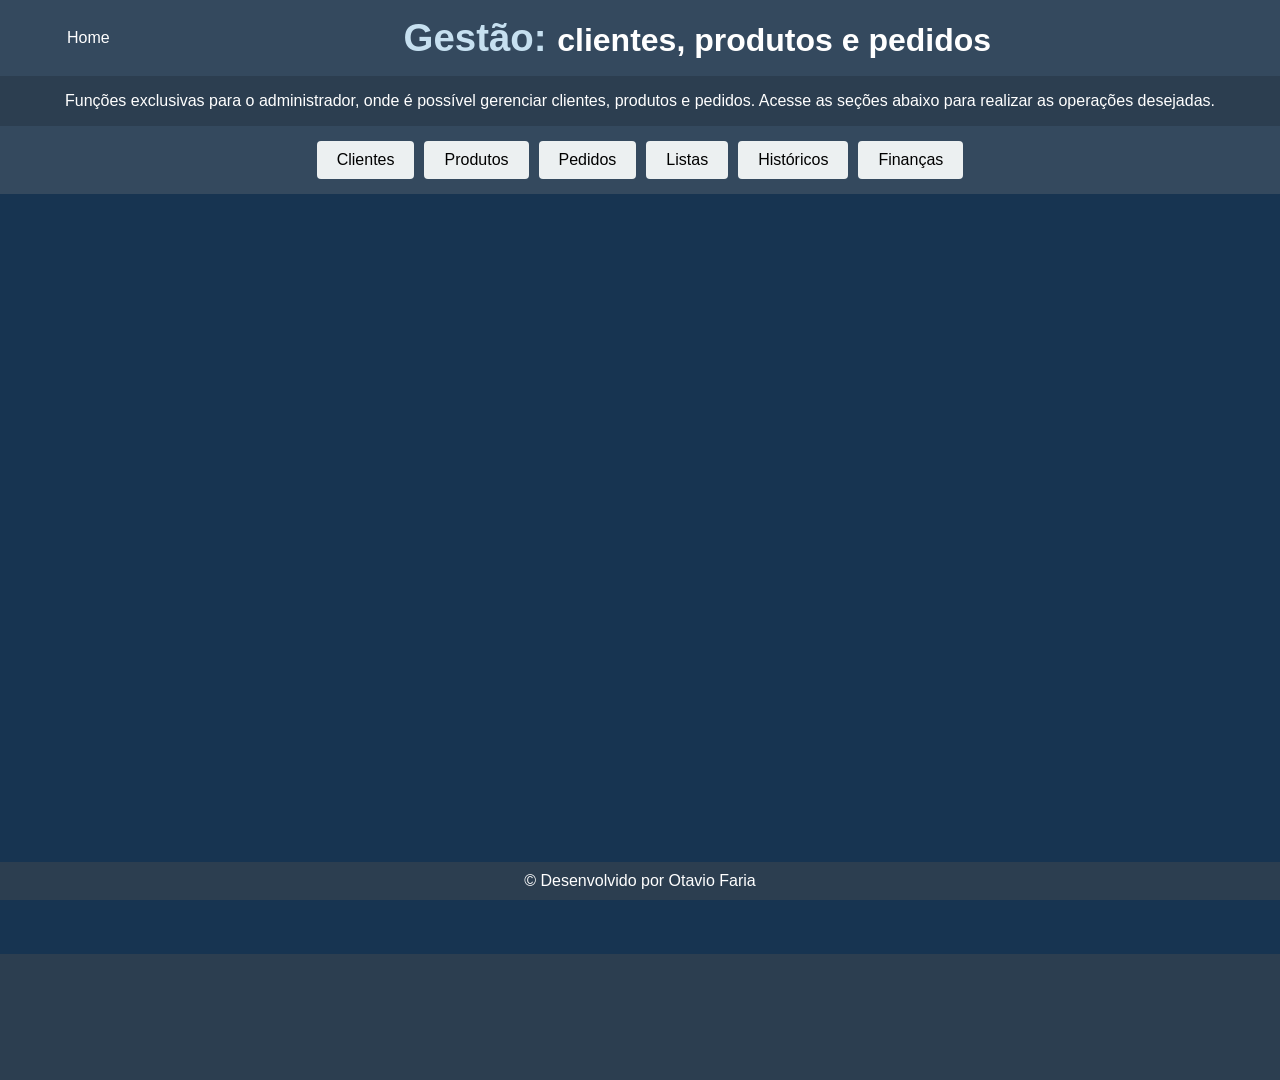
<file: index.html>
<!DOCTYPE html>
<html lang="pt-br">
  <head>
    <meta charset="UTF-8" />
    <meta name="viewport" content="width=device-width, initial-scale=1.0" />
    <title>Gestão</title>
    <link rel="stylesheet" href="styles/gestao.css" />
  </head>
  <body>
    <header class="cabecalho">
          <nav>
              <a class="cabecalho__link" href="home.html">Home</a>
          </nav>
          <h1><span class="accent">Gestão: </span> clientes, produtos e pedidos</h1>
    </header>

    <div class="container">
      <p>
        Funções exclusivas para o administrador, onde é possível gerenciar clientes, produtos e pedidos. Acesse as seções abaixo para realizar as operações desejadas.
      </p>
  <nav>
      <button onclick="abrirPagina('admcontroller/admclientes.html')">Clientes</button>
      <button onclick="abrirPagina('admcontroller/admprodutos.html')">Produtos</button>
      <button onclick="abrirPagina('admcontroller/admpedidos.html')">Pedidos</button>
      <button onclick="abrirPagina('admcontroller/admlistas.html')">Listas</button>
      <button onclick="abrirPagina('admcontroller/admhistoricos.html')">Históricos</button>
      <button onclick="abrirPagina('admcontroller/admfinancas.html')">Finanças</button>
  </nav>
  
  <iframe id="conteudo" src=""></iframe>
  
  <script>
      function abrirPagina(pagina) {
          document.getElementById('conteudo').src = pagina;
      }
  </script>
    </div>
    <script src=""></script>
  </body>
  <footer>
    <p class="footer">&copy; Desenvolvido por Otavio Faria</p>
</footer>
</html>
</file>
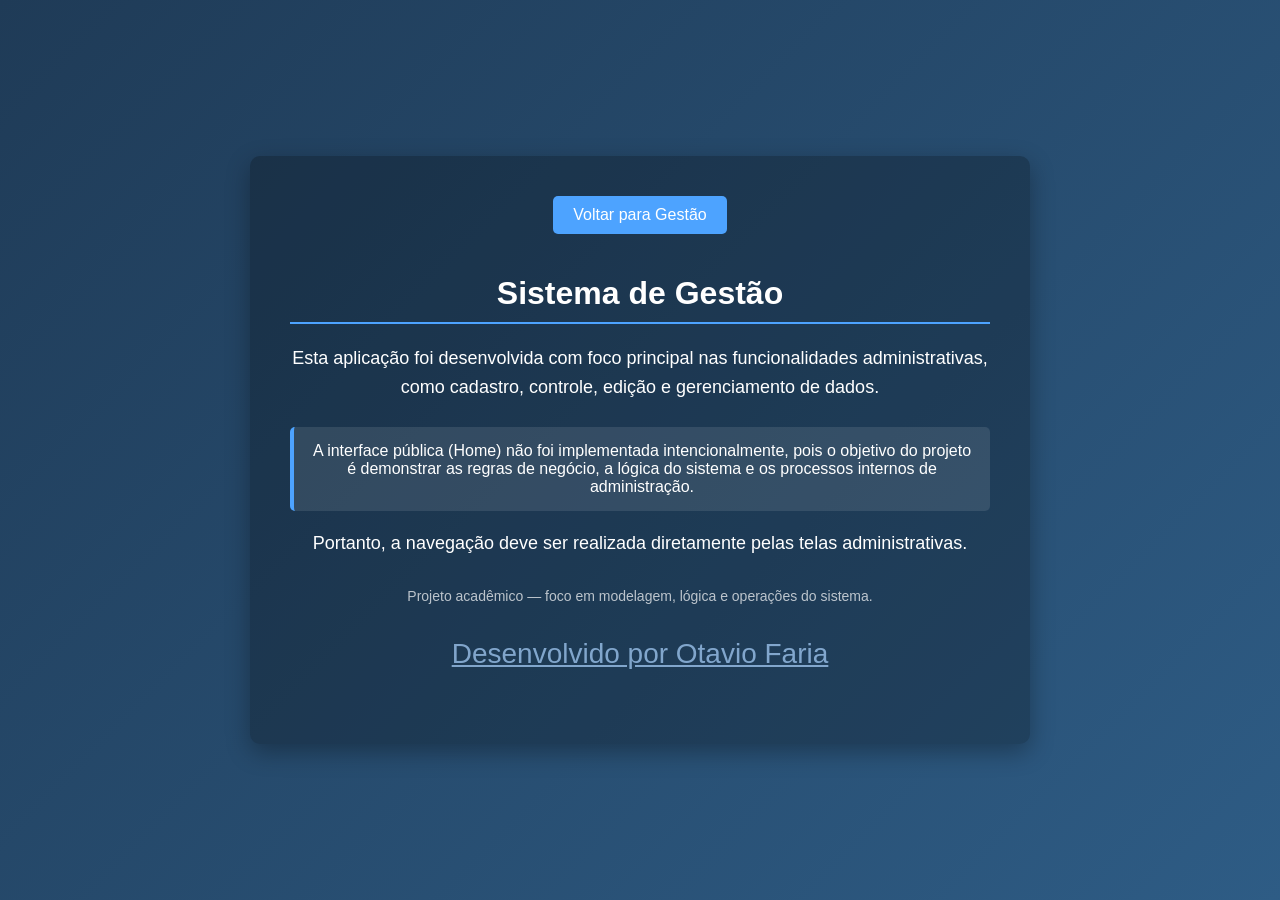
<file: home.html>
<!DOCTYPE html>
<html lang="pt-br">
<head>
    <meta charset="UTF-8">
    <meta name="viewport" content="width=device-width, initial-scale=1.0">
    <title>Sistema de Gestão</title>
    <link rel="stylesheet" href="/styles/home.css">

</head>
<body>
    
    <div class="container">
        <a href="index.html" class="link">Voltar para Gestão</a>
        <h1>Sistema de Gestão</h1>

        <p>
            Esta aplicação foi desenvolvida com foco principal nas funcionalidades administrativas,
            como cadastro, controle, edição e gerenciamento de dados.
        </p>

        <div class="info">
            A interface pública (Home) não foi implementada intencionalmente,
            pois o objetivo do projeto é demonstrar as regras de negócio,
            a lógica do sistema e os processos internos de administração.
        </div>

        <p>
            Portanto, a navegação deve ser realizada diretamente pelas telas administrativas.
        </p>

        <footer>
            Projeto acadêmico — foco em modelagem, lógica e operações do sistema.
            <p> Desenvolvido por Otavio Faria</p>
        </footer>
    </div>

</body>
</html>
</file>
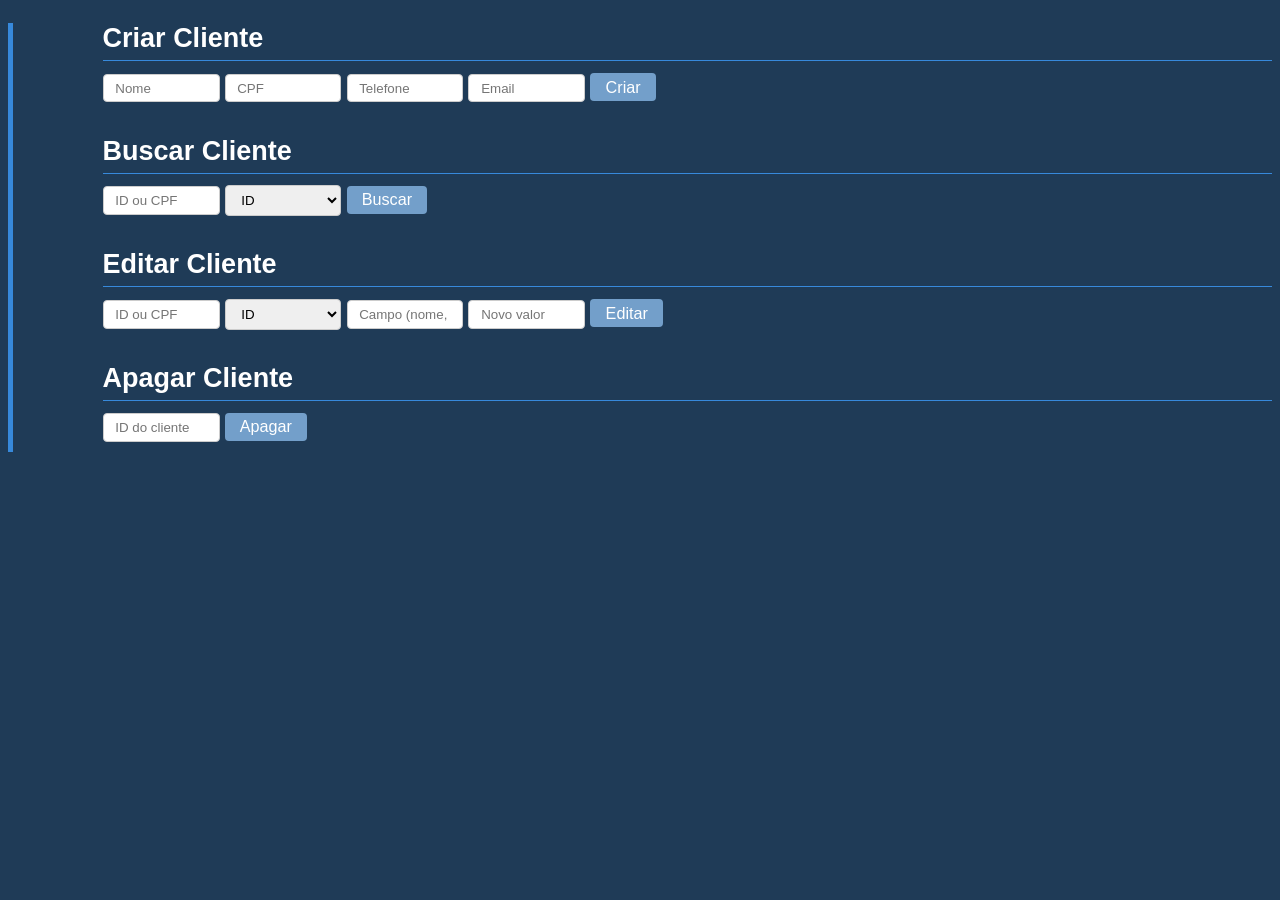
<file: admcontroller/admclientes.html>
<!DOCTYPE html>
<html lang="pt-br">
<head>
    <meta charset="UTF-8">
    <title>Teste do Sistema</title>
    <link rel="stylesheet" href="../styles/secoesadm.css" />
</head>
<body class="container">

    <h2>Criar Cliente</h2>
    <input id="nome" placeholder="Nome">
    <input id="cpf" placeholder="CPF">
    <input id="telefone" placeholder="Telefone">
    <input id="email" placeholder="Email">
    <button id="btnCriar">Criar</button>
    <div id="avisoCriar" class="hidden">
        <div class="aviso-conteudo">
            <p>Cliente salvo!</p>
            <p id="criarID"></p>
            <button id="fecharAviso">Fechar</button>
        </div>
    </div>
    

    <h2>Buscar Cliente</h2>
    <input id="buscaValor" placeholder="ID ou CPF">
    <select id="tipoBusca">
        <option value="id">ID</option>
        <option value="cpf">CPF</option>
    </select>
    <button id="btnBuscar">Buscar</button>
    <div id="avisoBuscar" class="hidden">
        <div class="aviso-conteudo" >
            <p>Cliente encontrado!</p>
            <p id="avisoConteudo"></p>
            <button id="fecharAvisoBuscar">Fechar</button>
        </div>
    </div>

    <h2>Editar Cliente</h2>
    <input id="editarBusca" placeholder="ID ou CPF">
    <select id="tipoBuscaEditar">
        <option value="id">ID</option>
        <option value="cpf">CPF</option>
    </select>
    <input id="campo" placeholder="Campo (nome, telefone...)">
    <input id="novoValor" placeholder="Novo valor">
    <button id="btnEditar">Editar</button>
    <div id="avisoEditar" class="hidden">
        <div class="aviso-conteudo">
            <p>Cliente alterado!</p>
            <p id="avisoConteudoEditar"></p>
            <p id="avisoConteudoEditar2"></p>
            <button id="fecharAvisoEditar">Fechar</button>
        </div>
    </div>

    <h2>Apagar Cliente</h2>
    <input id="apagarid" placeholder="ID do cliente">
    <button id="btnApagar">Apagar</button>
    <div id="avisoApagar" class="hidden">
        <div class="aviso-conteudo">
            <p id="avisoConteudoApagar"></p>
            <p>Cliente será removido:</p>
            <button id="fecharAvisoApagar">Confirmar Exclusão</button>
            <button id="cancelarAvisoApagar">Cancelar</button>
        </div>
    </div>

    <script type="module" src="./admclientes.js"></script>
</body>
</html>
</file>
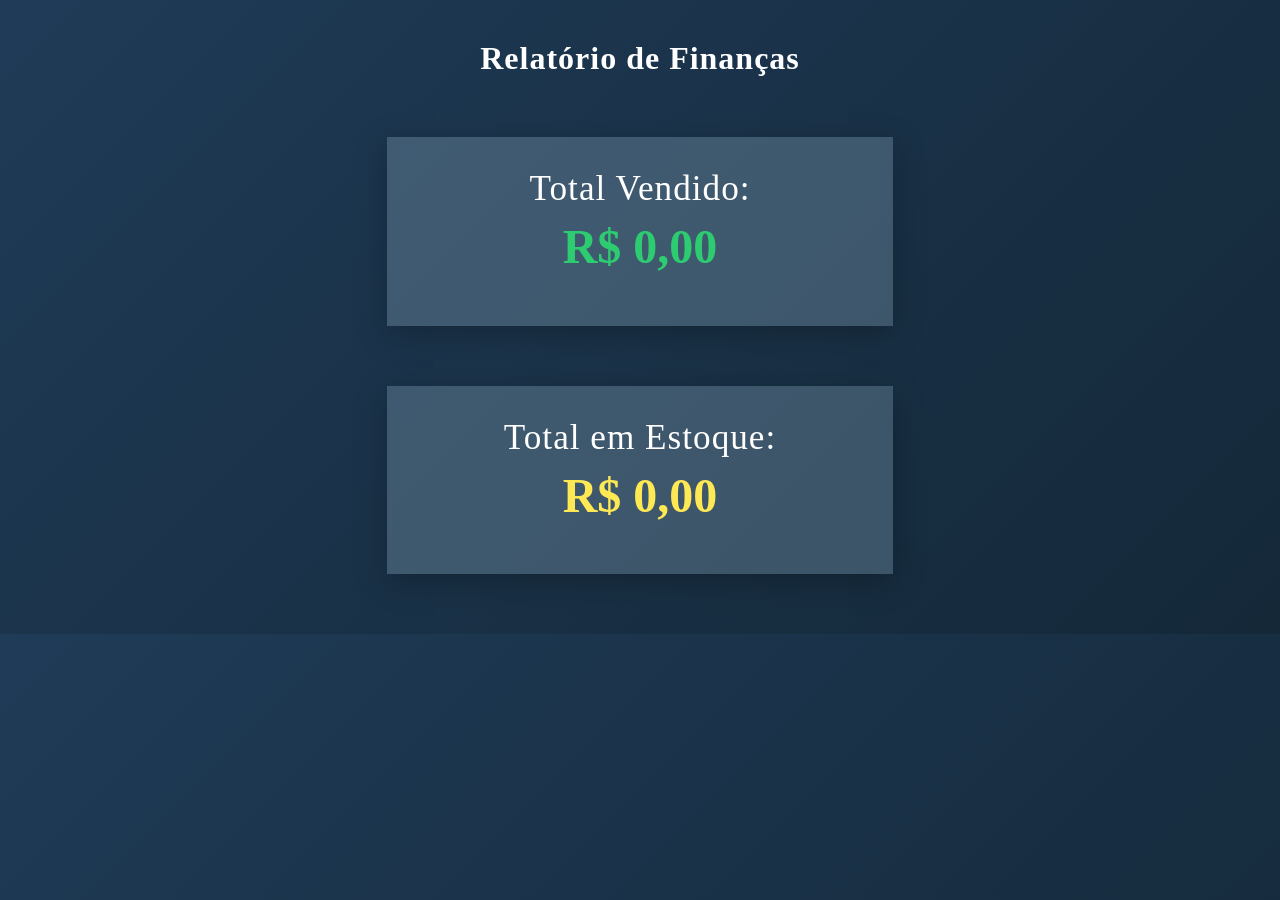
<file: admcontroller/admfinancas.html>
<!DOCTYPE html>
<html lang="pt-BR">
<head>
    <meta charset="UTF-8">
    <title>Relatório Financeiro</title>
    <link rel="stylesheet" href="../styles/financas.css">
</head>
<body>

    <h1>Relatório de Finanças</h1>

    <div class="relatorio-financas">
        <h2>Total Vendido:</h2>
        <p id="totalVendido">Carregando...</p>
    </div>
    <div class="relatorio-financas">
        <h2>Total em Estoque:</h2>
        <p id="totalEstoque">Carregando...</p>
    </div>

    <script type="module" src="./admfinancas.js"></script>

</body>
</html>
</file>
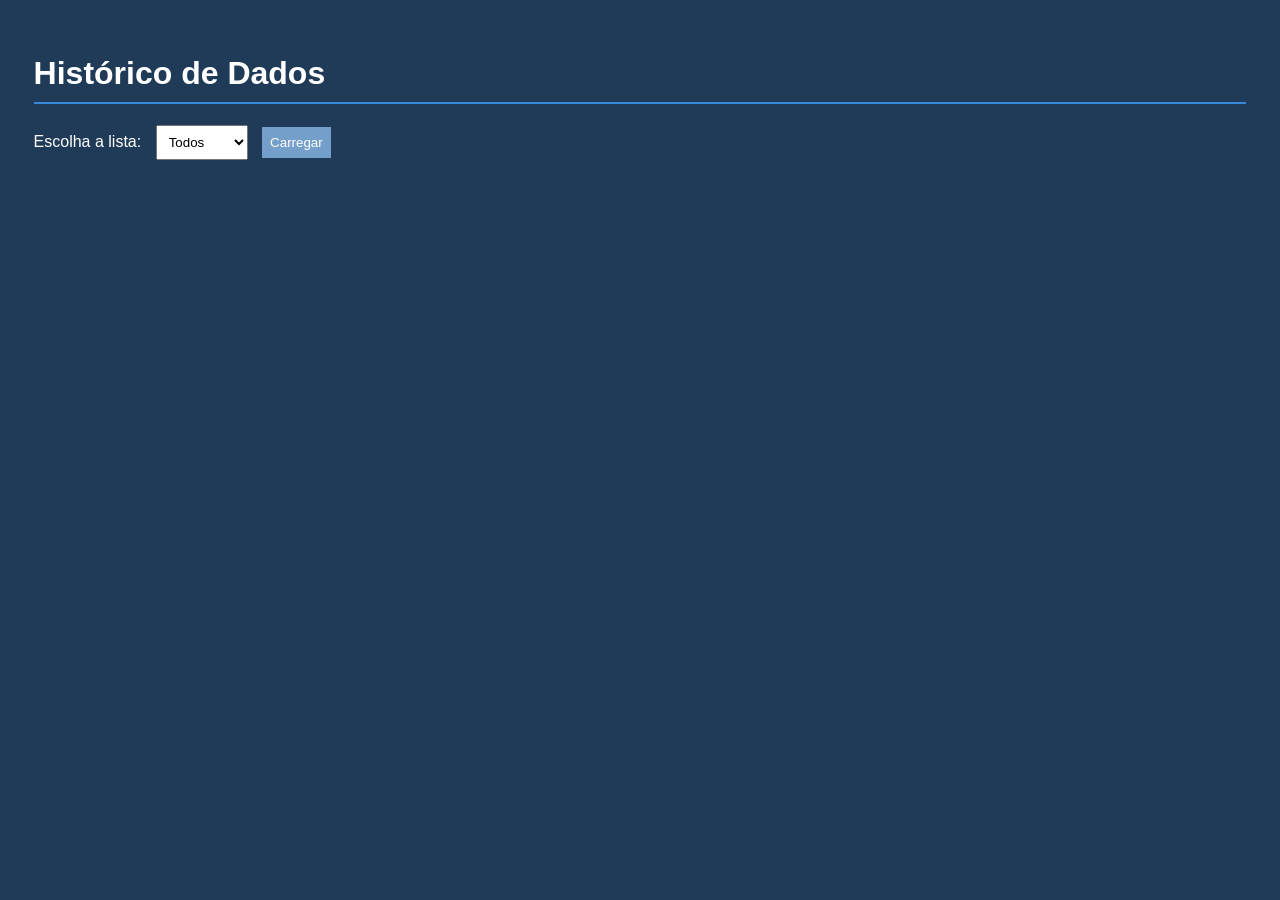
<file: admcontroller/admhistoricos.html>
<!DOCTYPE html>
<html lang="pt-br">
<head>
    <meta charset="UTF-8">
    <title>Listagens do Sistema</title>
    <link rel="stylesheet" href="/styles/listas.css">
</head>
<body>

    <h1>Histórico de Dados</h1>

    <div class="painel-controle">
        <label>Escolha a lista:</label>
        <select id="tipoLista">
            <option value="todos">Todos</option>
            <option value="clientes">Clientes</option>
            <option value="produtos">Produtos</option>
            <option value="pedidos">Pedidos</option>
        </select>
        <button id="btnCarregarLogs">Carregar</button>
    </div>
    <div class="tabela-container">
        <table id="tabelaDados">
            <thead id="cabecalho"></thead>
            <tbody id="corpoTabela"></tbody>
        </table>
    </div>

    <script type="module" src="./admhistoricos.js"></script>
</body>
</html>
</file>
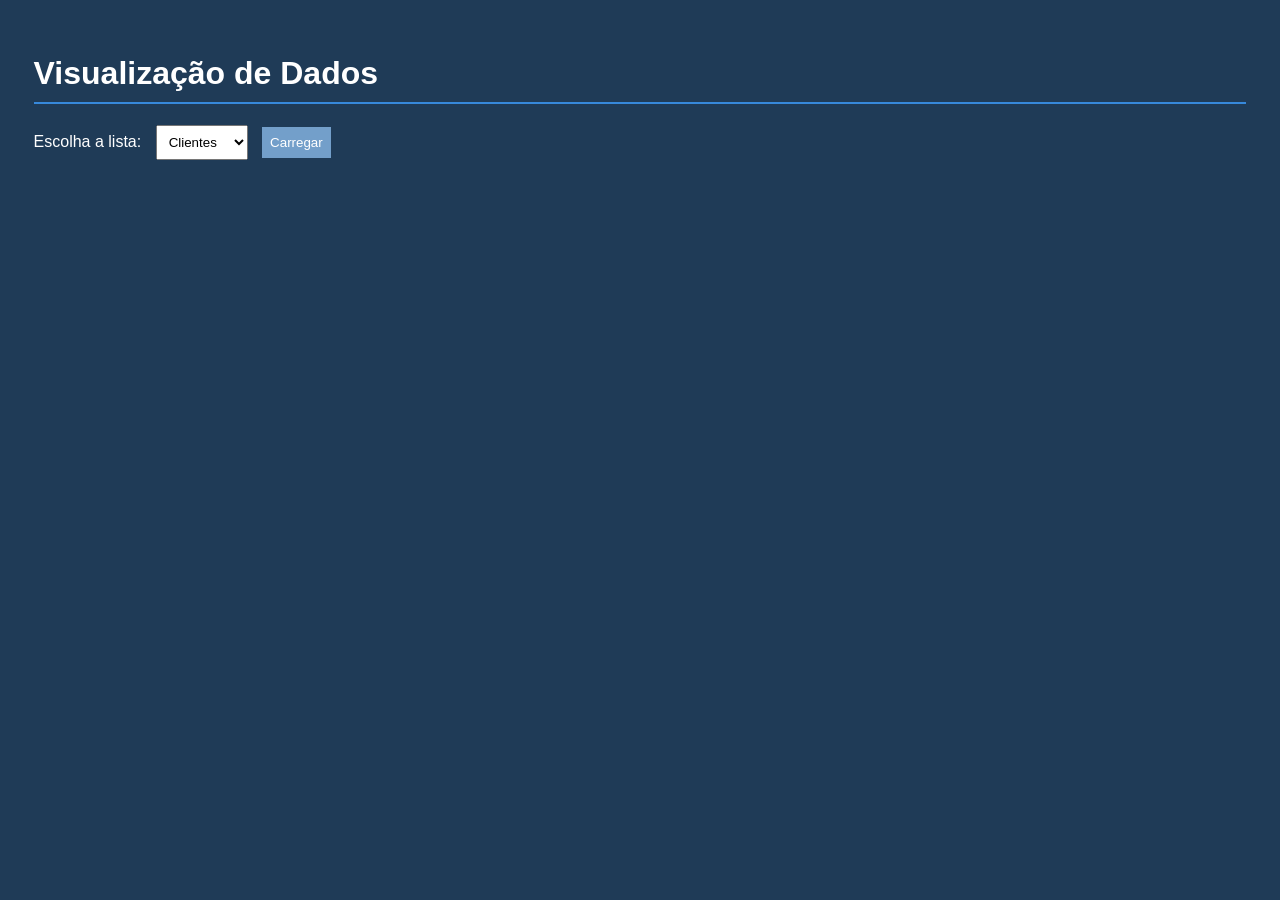
<file: admcontroller/admlistas.html>
<!DOCTYPE html>
<html lang="pt-br">
<head>
    <meta charset="UTF-8">
    <title>Listagens do Sistema</title>
    <link rel="stylesheet" href="/styles/listas.css">
</head>
<body>

    <h1>Visualização de Dados</h1>

    <div class="painel-controle">
        <label>Escolha a lista:</label>
        <select id="tipoLista">
            <option value="clientes">Clientes</option>
            <option value="produtos">Produtos</option>
            <option value="pedidos">Pedidos</option>
        </select>
        <select id="ordenacaoClientes" class="hidden">
            <option value="id">Clientes por ID</option>
            <option value="nome">Clientes A-Z</option>
            <option value="status">Clientes por Status</option>
        </select>
        <select id="ordenacaoProdutos" class="hidden">
            <option value="id">Produtos por ID</option>
            <option value="nome">Produtos A-Z</option>
            <option value="preco">Produtos por Preço</option>
            <option value="estoque">Produtos por Estoque</option>
            <option value="categoria">Produtos por Categoria</option>
        </select>
        <select id="ordenacaoPedidos" class="hidden">
            <option value="id">Pedidos por ID</option>
            <option value="valor">Pedidos por valor</option>
            <option value="quantidade">Pedidos por Quantidade</option>
            <option value="status">Pedidos por Status</option>
        </select>

        <button id="btnCarregar">Carregar</button>
    </div>

    <div class="tabela-container">
        <table id="tabelaDados">
            <thead id="cabecalho"></thead>
            <tbody id="corpoTabela"></tbody>
        </table>
    </div>

    <script type="module" src="./admlistas.js"></script>
</body>
</html>
</file>
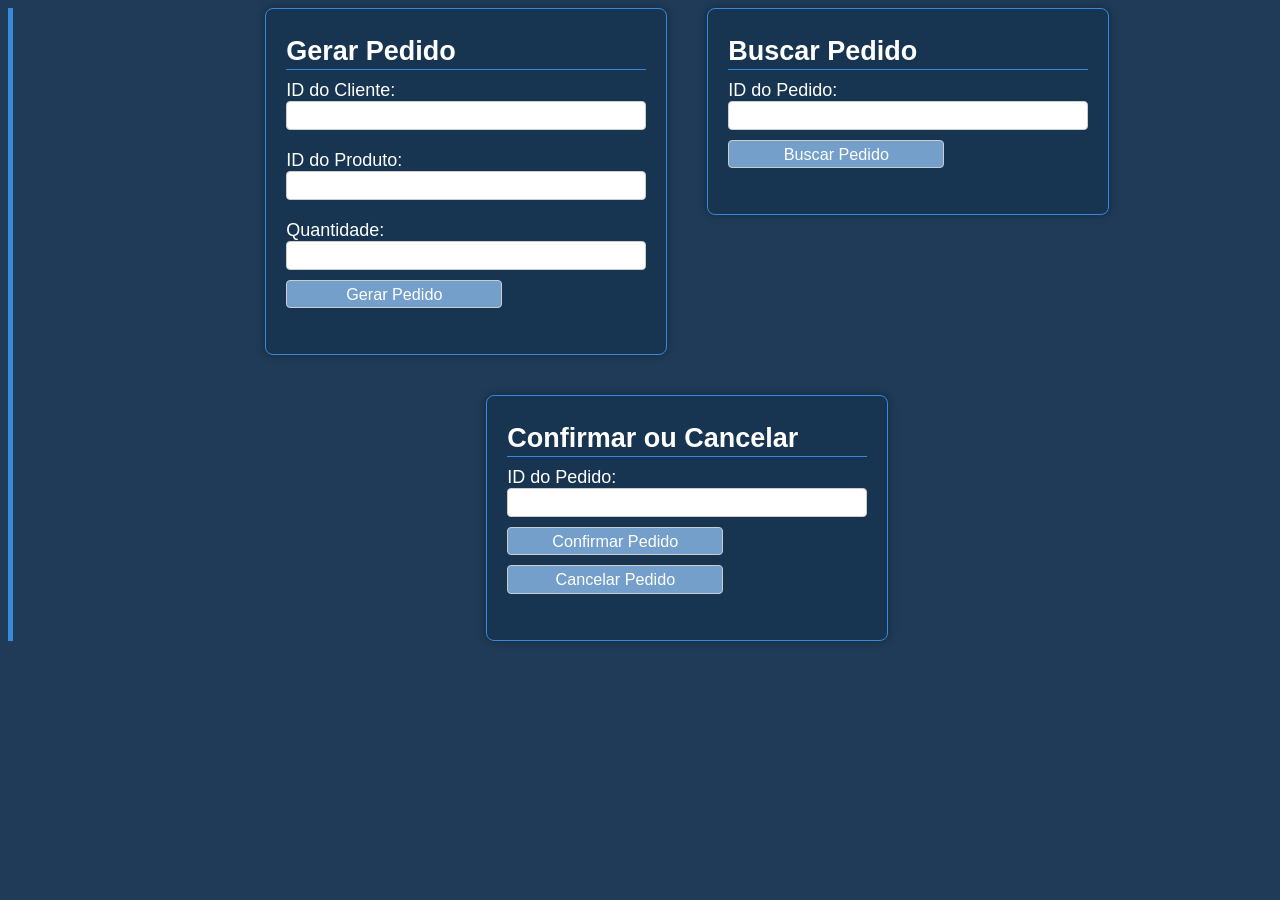
<file: admcontroller/admpedidos.html>
<!DOCTYPE html>
<html lang="pt-br">
<head>
    <meta charset="UTF-8">
    <title>Pedidos</title>
    <link rel="stylesheet" href="../styles/secoesadm.css" />
</head>

<body class="container">
    <div class="area-blocos">

        <div class="bloco">
            <h2>Gerar Pedido</h2>

            <label>ID do Cliente:</label>
            <input id="idCliente" type="number">

            <label>ID do Produto:</label>
            <input id="idProduto" type="number">

            <label>Quantidade:</label>
            <input id="quantidade" type="number">

            <button id="btnGerar" class="btn-pedido">Gerar Pedido</button>

            <h3 id="hidden1" class="hidden">Resultado</h3>
            <pre id="resultadoGerar"></pre>
        </div>

        <div class="bloco">
            <h2>Buscar Pedido</h2>

            <label>ID do Pedido:</label>
            <input id="idPedidoBuscar" type="number">

            <button id="btnBuscar" class="btn-pedido">Buscar Pedido</button>

            <h3 id="hidden2" class="hidden">Resultado da Busca</h3>
            <pre id="resultadoBusca"></pre>
        </div>
        <div class="bloco">
            <h2>Confirmar ou Cancelar</h2>

            <label>ID do Pedido:</label>
            <input id="idPedidoConfirmarCancelar" type="number">
            
            <button id="btnConfirmar" class="btn-pedido">Confirmar Pedido</button>
            <button id="btnCancelar" class="btn-pedido">Cancelar Pedido</button>
            
            <h3 id="hidden3" class="hidden">Resultado da Confirmação</h3>
            <pre id="resultadoConfirmacao"></pre>

            <h3 id="hidden4" class="hidden">Resultado da Cancelamento</h3>
            <pre id="resultadoCancelamento"></pre>
        </div>

    </div>

    <script type="module" src="./admpedidos.js"></script>
</body>
</html>
</file>
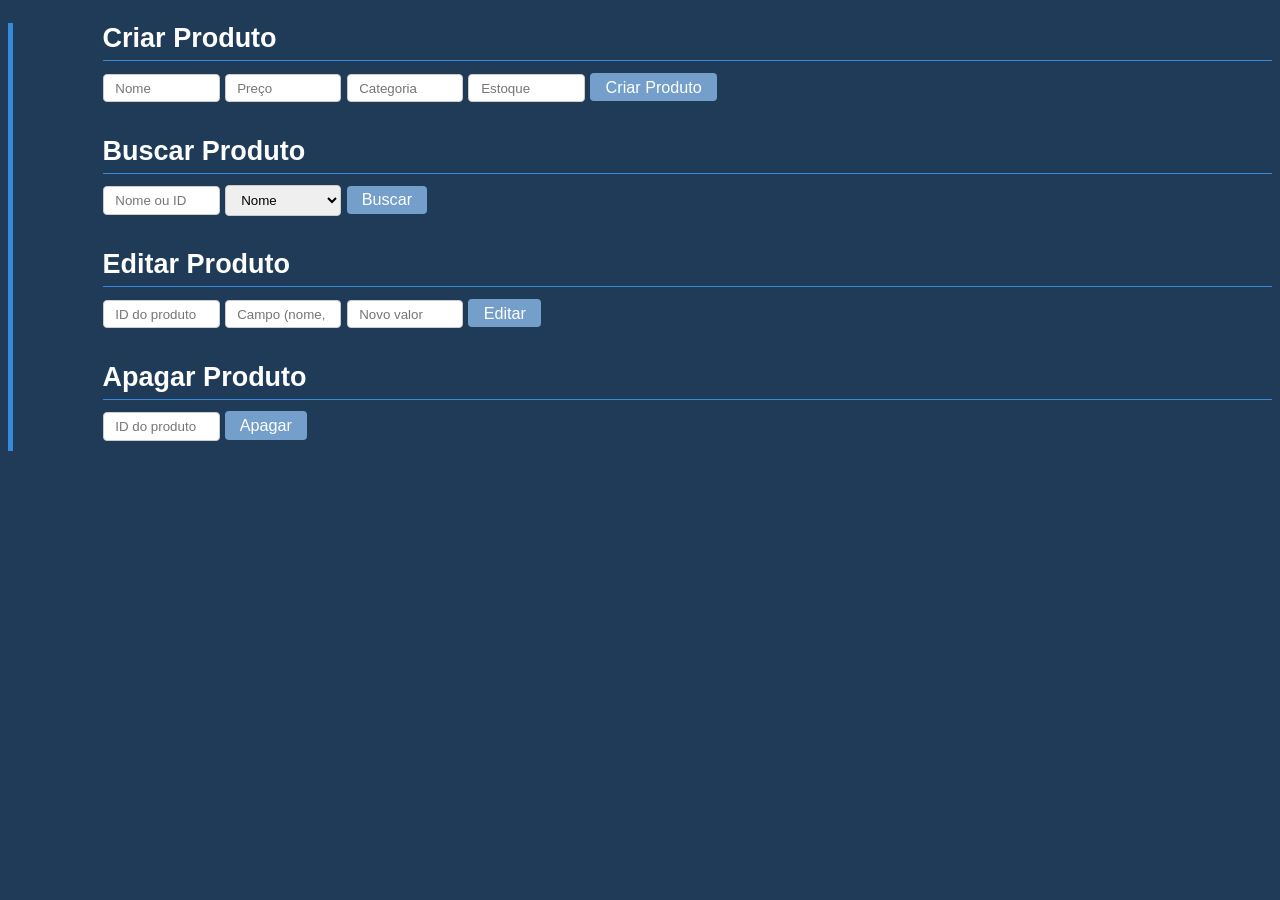
<file: admcontroller/admprodutos.html>
<!DOCTYPE html>
<html lang="pt-br">
<head>
    <meta charset="UTF-8">
    <title>Teste do Sistema</title>
    <link rel="stylesheet" href="../styles/secoesadm.css" />
</head>
<body class="container">

    <h2>Criar Produto</h2>
    <input id="nome" placeholder="Nome">
    <input id="preco" placeholder="Preço">
    <input id="categoria" placeholder="Categoria">
    <input id="estoque" placeholder="Estoque">
    <button id="btnCriar">Criar Produto</button>
    <div id="avisoCriar" class="hidden">
        <div class="aviso-conteudo">
            <p>Produto criado!</p>
            <p id="avisoCriar"></p>
            <button id="fecharAviso">Fechar</button>
        </div>
    </div>

    <h2>Buscar Produto</h2>
    <input id="buscaValor" placeholder="Nome ou ID">
    <select id="tipoBusca">
        <option value="nome">Nome</option>
        <option value="id">ID</option>
    </select>
    <button id="btnBuscar">Buscar</button>
    <div id="avisoBuscar" class="hidden">
        <div class="aviso-conteudo" >
            <p>Produto encontrado!</p>
            <p id="avisoConteudo"></p>
            <button id="fecharAvisoBuscar">Fechar</button>
        </div>
    </div>

    <h2>Editar Produto</h2>
    <input id="editarBusca" placeholder="ID do produto">
    <input id="campo" placeholder="Campo (nome, preco, categoria, estoque...)">
    <input id="novoValor" placeholder="Novo valor">
    <button id="btnEditar">Editar</button>
    <div id="avisoEditar" class="hidden">
        <div class="aviso-conteudo" >
            <p>Produto editado!</p>
            <p id="avisoConteudoEditar"></p>
            <p id="avisoConteudoEditar2"></p>
            <button id="fecharAvisoEditar">Fechar</button>
        </div>
    </div>

    <h2>Apagar Produto</h2>
    <input id="apagarId" placeholder="ID do produto">
    <button id="btnApagar">Apagar</button>
    <div id="avisoApagar" class="hidden">
        <div class="aviso-conteudo" >
            <p id="avisoConteudoApagar"></p>
            <p>Produto será removido:</p>
            <button id="fecharAvisoApagar">Confirmar Exclusão</button>
            <button id="cancelarAviso">Cancelar</button>
        </div>
    </div>

    <script type="module" src="./admprodutos.js"></script>
</body>
</html>
</file>
<file: styles/gestao.css>
body {
            font-family: Arial, Helvetica, sans-serif;
            margin: 0;
            background-color: #2c3e50;
            color: white;
            text-align: center;
            height: 120vh;
        }

        .cabecalho {
            background-color: #34495e;
            display: flex;
            align-items: center;
            padding: 0 20px;
        }

        .cabecalho h1 {
            margin: 0.5em;
            flex-grow: 1;
        }

        .cabecalho__link {
            color: white;
            text-decoration: none;
            margin-right: 10px;
            margin-left: 2em;
        }

        .cabecalho__link:hover {
            color: #bdc3c7;
        }


        .accent {
            color: #c6e0f0;
            font-size: 1.2em;
        }

        nav {
            background-color: #34495e;
            padding: 15px;
            display: flex;
            gap: 10px;
            justify-content: center;
        }

        nav button {
            padding: 10px 20px;
            border: none;
            background-color: #ecf0f1;
            cursor: pointer;
            font-size: 16px;
            border-radius: 4px;
            transition: 0.2s;
        }

        nav button:hover {
            background-color: #bdc3c7;
        }

        iframe {
            width: 100%;
            height: calc(100vh - 140px);
            border: none;
            background: #173451;
        }

        .footer {
            background-color: #2c3e50;
            color: white;
            padding: 10px 0;
            text-align: center;
            position: fixed;
            width: 100%;
            bottom: -1em;
        }
</file>
<file: styles/home.css>
body {
    margin: 0;
    font-family: Arial, Helvetica, sans-serif;
    background: linear-gradient(135deg, #1f3b57, #2e5c85);
    color: #ffffff;
    display: flex;
    justify-content: center;
    align-items: center;
    height: 100vh;
    text-align: center;
}

.container {
    background-color: rgba(0, 0, 0, 0.25);
    padding: 40px;
    border-radius: 10px;
    max-width: 700px;
    box-shadow: 0 8px 25px rgba(0,0,0,0.3);
}

h1 {
    margin-bottom: 20px;
    font-size: 32px;
    border-bottom: 2px solid #4da3ff;
    padding-bottom: 10px;
}

p {
    font-size: 18px;
    line-height: 1.6;
}

.info {
    margin-top: 25px;
    padding: 15px;
    background-color: rgba(255,255,255,0.1);
    border-left: 4px solid #4da3ff;
    border-radius: 5px;
    font-size: 16px;
}

footer {
    margin-top: 30px;
    font-size: 14px;
    opacity: 0.7;
}

footer p {
    font-size: 200%;
    color: #acd4ff;
    text-decoration: underline;
}

.link {
    display: inline-block;
    margin-bottom: 20px;
    padding: 10px 20px;
    background-color: #4da3ff;
    color: white;
    text-decoration: none;
    border-radius: 5px;
    transition: background-color 0.3s ease;
}

.link:hover {
    background-color: #2e6394;
    box-shadow: 0 4px 15px rgba(77, 163, 255, 0.5);
    transform: scale(1.05);
}
</file>
<file: styles/secoesadm.css>
.container {
    background-color: #1f3b57;
    color: white;
    font-size: large;
    font-family: Arial, Helvetica, sans-serif;
    border-left: 5px solid #3789db;
    padding-left: 7%;
}


.hidden {
  display: none;
}

.resultado {
    margin-top: 20px;
    background-color: #173451;
    border: 1px solid #3789db;
    border-radius: 8px;
    padding: 20px;
}

button{
    background-color: #739fca;
    color: #ffffff;
    border: none;
    padding: 0.4% 1.3%;
    font-size: 0.9em;
    cursor: pointer;
    border-radius: 4px;
    transition: 0.2s;
}

button:hover {
    background-color: #5a7fa0;
}
input {
    padding: 0.5% 1%;
    border: 1px solid #ccc;
    border-radius: 4px;
    box-sizing: border-box;
    margin-bottom: 10px;
    width: 10%;
}

h2 {
    margin-top: 2%;
    margin-bottom: 1%; 
    border-bottom: 1px solid #3789db;
    padding-bottom: 0.5%;
}

select {
    padding: 0.5% 1%;
    border: 1px solid #ccc;
    border-radius: 4px;
    box-sizing: border-box;
    margin-bottom: 10px;
    width: 10%;
}

.btn-pedido{
    padding: 1% 3%;
    border: 1px solid #ccc;
    border-radius: 4px;
    margin-bottom: 10px;
    width: 60%;
}

.area-blocos {
    display: flex;
    gap: 40px;             
    align-items: flex-start;
    justify-content: center;
    flex-wrap: wrap;       
}

.bloco {
    background-color: #173451;
    border: 1px solid #3789db;
    border-radius: 8px;
    padding: 20px;
    width: 20em;           
    box-shadow: 0 0 10px rgba(0,0,0,0.3);
}

.bloco input {
    width: 100%;
    margin-bottom: 10px;
    padding: 6px;
}

.bloco label {
    margin-top: 10px;
    display: block;
}
</file>
<file: styles/financas.css>
body {
    margin: 0;
    background: linear-gradient(135deg, #1f3b57, #142838);
    color: #ffffff;
}

.relatorio-financas {
    max-width: 500px;
    margin: 60px auto;
    padding: 0.2em;
    background-color: #cbecff35;
    box-shadow: 0 8px 30px rgba(0,0,0,0.25);
    text-align: center;
}

.relatorio-financas h2 {
    margin-bottom: 1px;
    font-size: 2.2rem;
    font-weight: 500;
    color: #ffffff;
    letter-spacing: 1px;
}

#totalVendido {
    font-size: 3rem;
    font-weight: bold;
    color: #2ecc71;
    margin-top: 10px;
}

.relatorio-financas:hover {
    transform: translateY(-2px);
    box-shadow: 0 12px 40px rgba(54, 72, 128, 0.199);
}

h1 {
    text-align: center;
    margin-top: 40px;
    font-weight: 600;
    letter-spacing: 1px;
    color: #ffffff;
}

#totalVendido {
    font-size: 3rem;
    font-weight: bold;
    color: #2ecc71;
    margin-top: 10px;
}

#totalEstoque {
    font-size: 3rem;
    font-weight: bold;
    color: #fee854;
    margin-top: 10px;
}
</file>
<file: styles/listas.css>
body {
    background-color: #1f3b57;
    color: white;
    font-family: Arial, Helvetica, sans-serif;
    padding: 2%;
}

.hidden {
    display: none;
}

h1 {
    border-bottom: 2px solid #3789db;
    padding-bottom: 10px;
}

.painel-controle {
    margin: 20px 0;
}

select, button {
    padding: 8px;
    margin-left: 10px;
}

button {
    background-color: #739fca;
    border: none;
    color: white;
    cursor: pointer;
}

button:hover {
    background-color: #5a7fa0;
}

table {
    width: 100%;
    border-collapse: collapse;
    margin-top: 20px;
    background-color: #173451;
}

th, td {
    border: 1px solid #3789db;
    padding: 10px;
    text-align: left;
}

th {
    background-color: #2c3e50;
}

.log-diff {
    max-width: 320px;
    word-break: break-word;
}

.diff-item {
    margin-bottom: 3px;
}

.diff-item .antes {
    color: #e74c3c;
    text-decoration: line-through #e74d3c9e;
}

.diff-item .depois {
    color: #2ecc71;
    font-weight: bold;
}

.log-create {
    color: #2ecc71;
    font-weight: bold;
}

.log-delete {
    color: #ff5542;
    font-weight: bold;
}

.status-ativo {
    color: #2ecc71;     
    font-weight: bold;
}

.status-inativo {
    color: #f66858;
    font-weight: bold;
}
</file>
